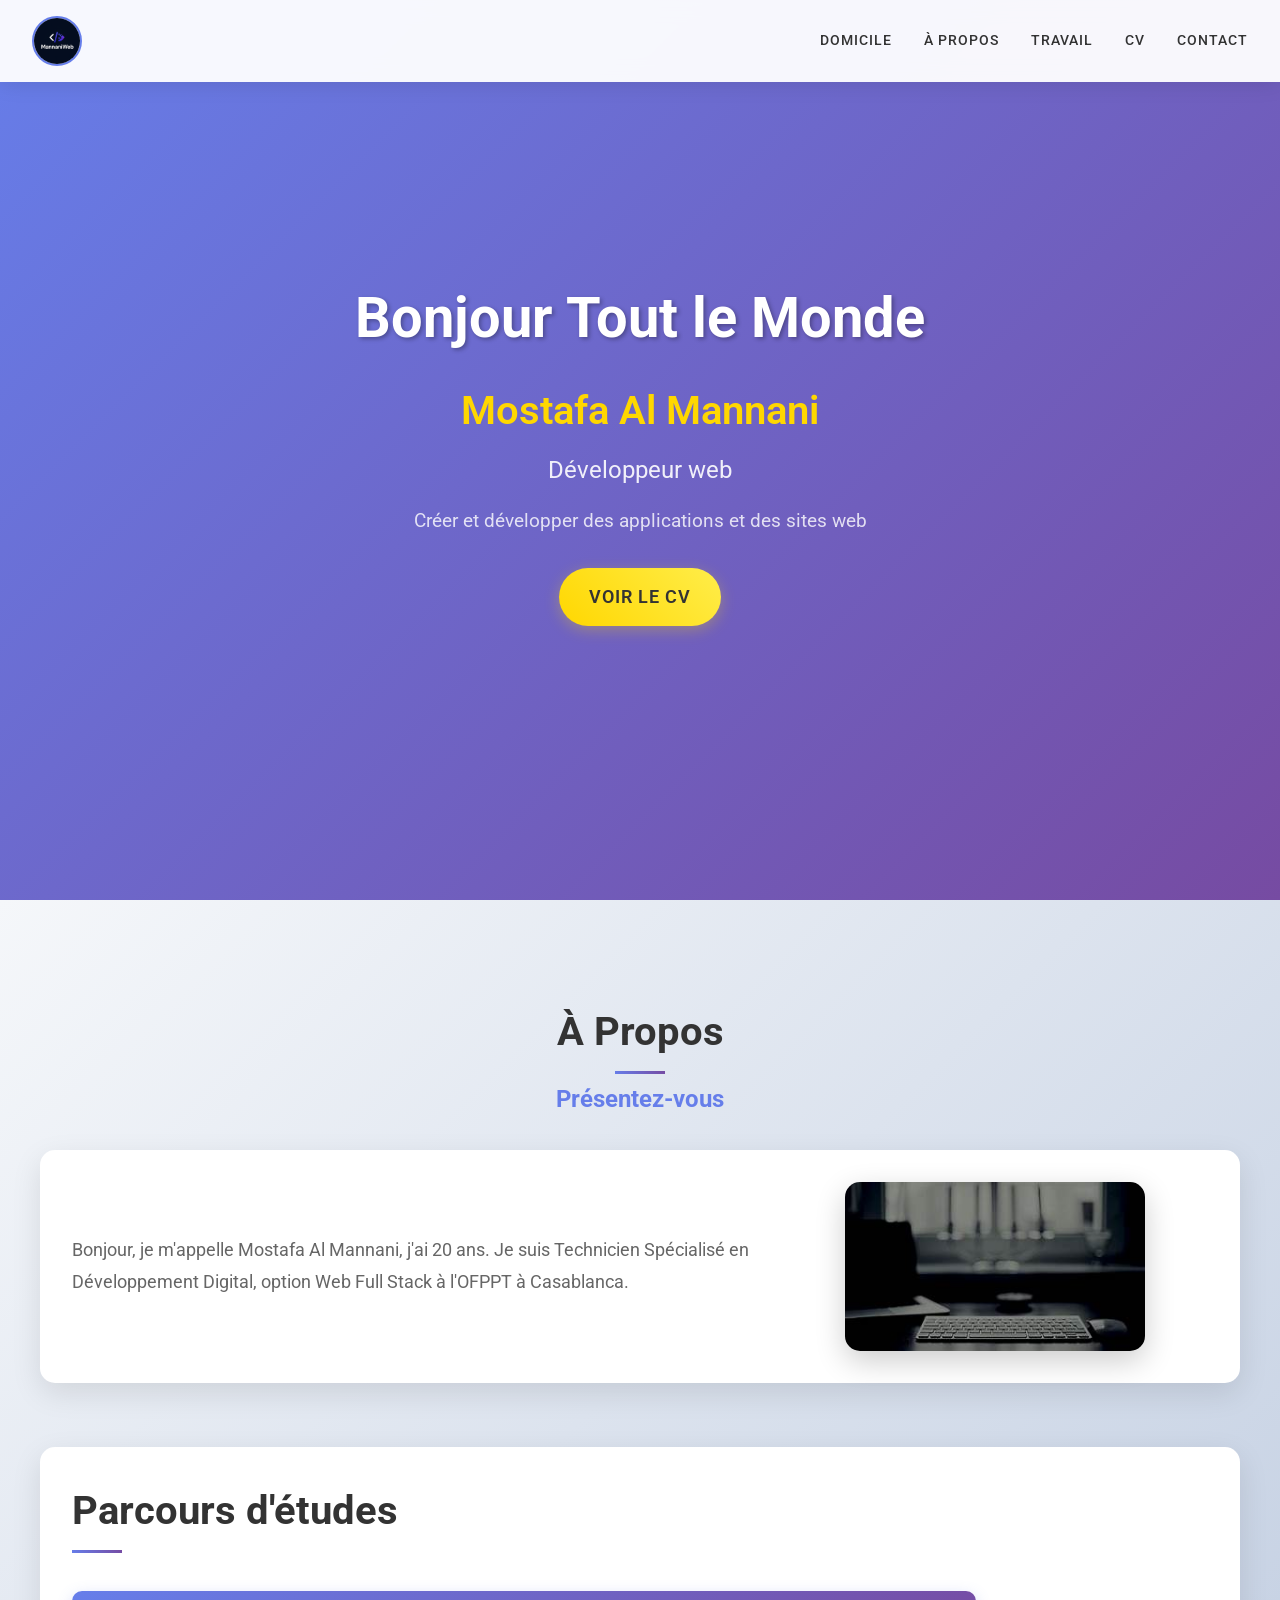
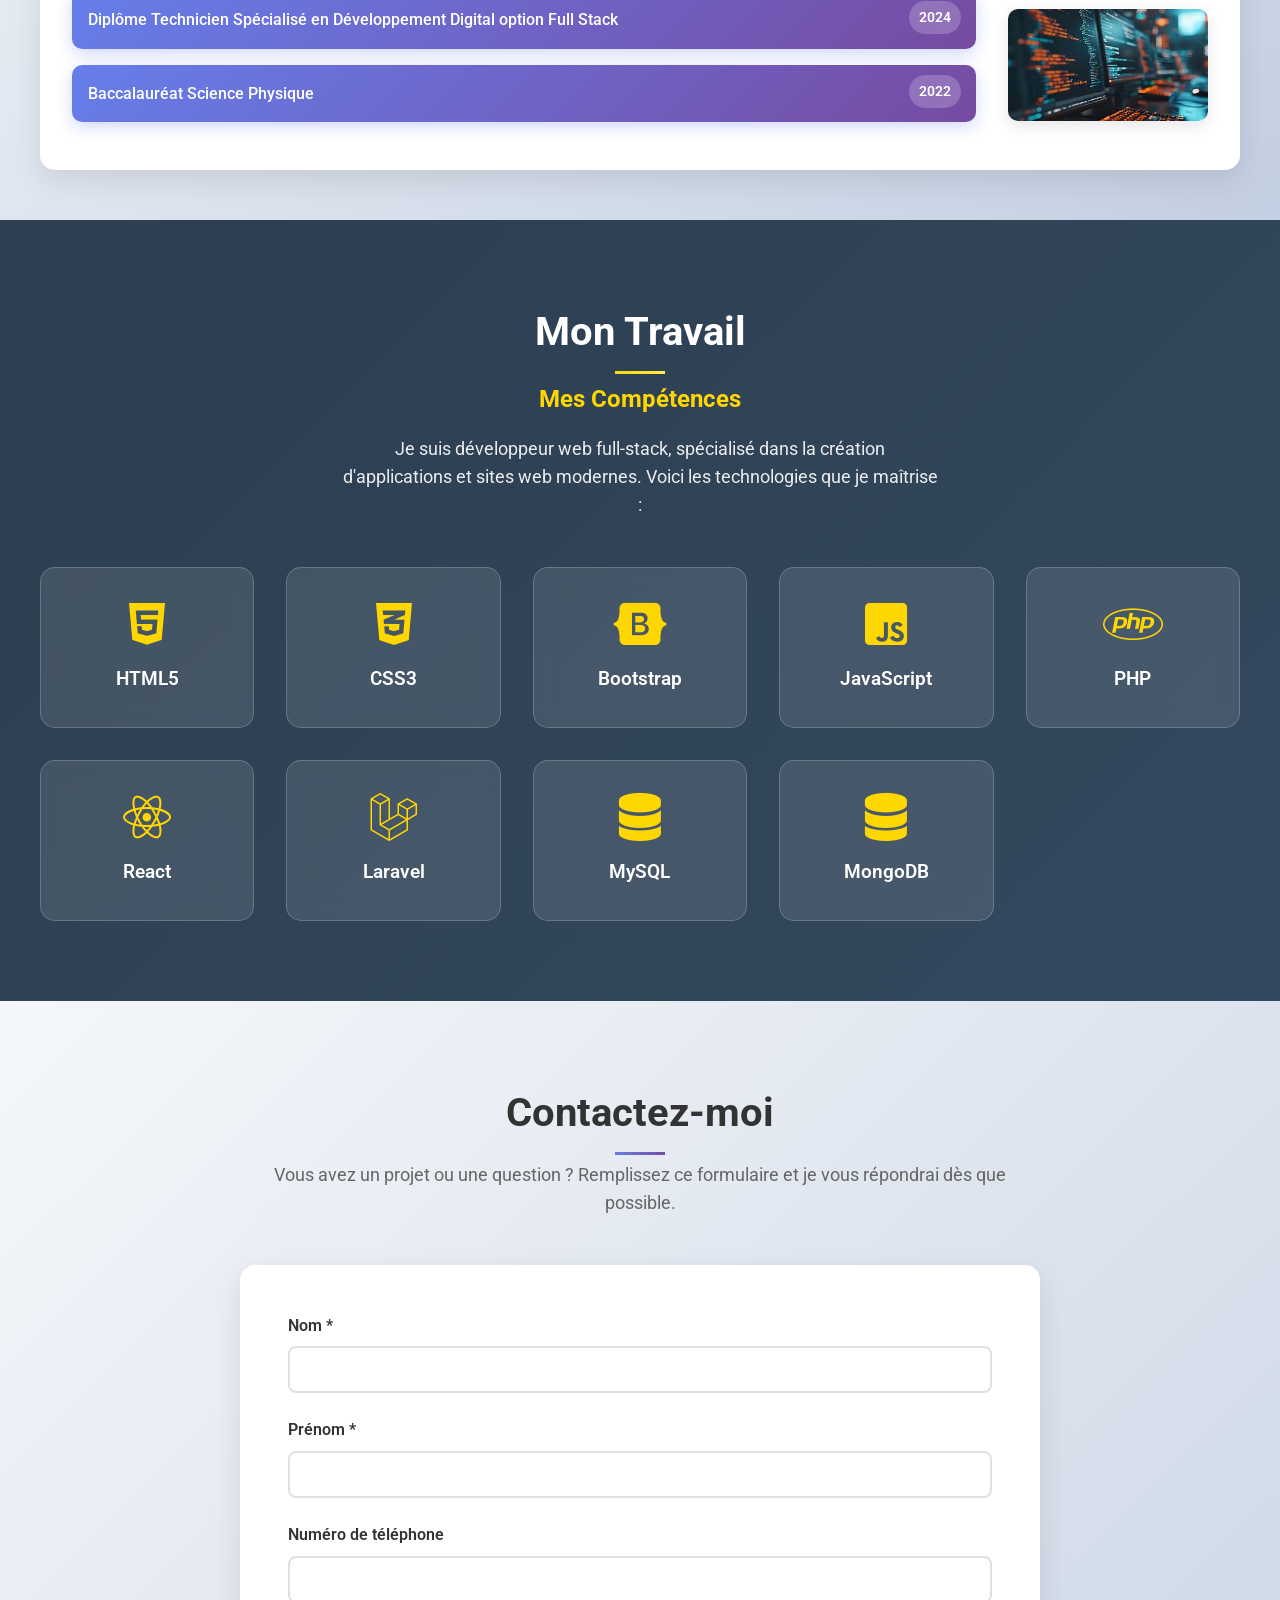
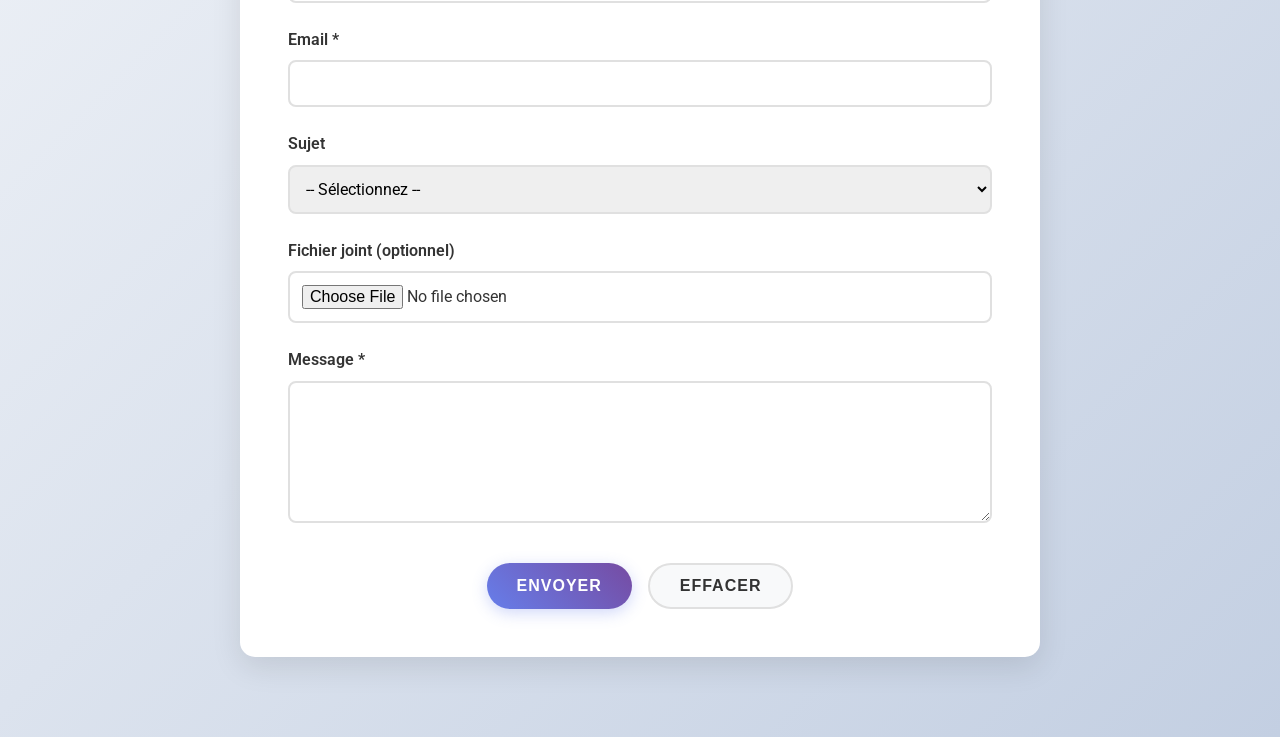
<file: index.html>
<!DOCTYPE html>
<html lang="en">
<head>
    <meta charset="UTF-8">
    <meta name="viewport" content="width=device-width, initial-scale=1.0">
    <title>Portflio</title>
    <link rel="shortcut icon" href="logo.png" type="image/x-icon">
    <link rel="stylesheet" href="style.css">
    <link rel="stylesheet" href="https://cdnjs.cloudflare.com/ajax/libs/font-awesome/6.0.0/css/all.min.css">
    <link rel="preconnect" href="https://fonts.googleapis.com">
<link rel="preconnect" href="https://fonts.gstatic.com" crossorigin>
<link href="https://fonts.googleapis.com/css2?family=Roboto:ital,wght@0,100..900;1,100..900&display=swap" rel="stylesheet">
</head>
<body>
    <header>
         <img src="logo.png" alt="">
        <nav>
            <a href="#domicile">domicile</a>
            <a href="#propos">à propos</a>
            <a href="#travail">travail</a>
            <a href="#CV">CV</a>
            <a href="#contact">contact</a>
        </nav>
    </header>

<section id="domicile">
    <div class="content">
        <h2>Bonjour Tout le Monde</h2>
        <h3>Mostafa Al Mannani</h3>
        <h4>Développeur web</h4>
        <p>Créer et développer des applications et des sites web</p>
        <a class="cv-button" href="MOSTAFA  AL MANNANI .pdf" target="_blank">Voir Le CV</a>
    </div>
</section>

<section id="propos">
    <div class="container">
        <div class="about-section">
            <h2>À Propos</h2>
            <h3>Présentez-vous</h3>
            <div class="content-wrapper">
                <p>Bonjour, je m'appelle Mostafa Al Mannani, j'ai 20 ans. Je suis Technicien Spécialisé en Développement Digital, option Web Full Stack à l'OFPPT à Casablanca.</p>
                <img src="I.jpeg" alt="Développeur Web" class="profile-img">
            </div>
        </div>

        <div class="education-section">
            <h2>Parcours d'études</h2>
            <ul>
                <li>Diplôme Technicien Spécialisé en Développement Digital option Full Stack <span class="year">2024</span></li>
                <li>Baccalauréat Science Physique <span class="year">2022</span></li>
            </ul>
            <img src="OI.jpeg" alt="Éducation" class="education-img">
        </div>
    </div>
</section>


<section id="travail">
    <div class="work-container">
        <h2>Mon Travail</h2>
        <h3>Mes Compétences</h3>
        <p class="intro-text">Je suis développeur web full-stack, spécialisé dans la création d'applications et sites web modernes. Voici les technologies que je maîtrise :</p>
        
        <div class="skills-grid">
            <div class="skill-card">
                <i class="fab fa-html5"></i>
                <span>HTML5</span>
            </div>
            <div class="skill-card">
                <i class="fab fa-css3-alt"></i>
                <span>CSS3</span>
            </div>
            <div class="skill-card">
                <i class="fab fa-bootstrap"></i>
                <span>Bootstrap</span>
            </div>
            <div class="skill-card">
                <i class="fab fa-js-square"></i>
                <span>JavaScript</span>
            </div>
            <div class="skill-card">
                <i class="fab fa-php"></i>
                <span>PHP</span>
            </div>
            <div class="skill-card">
                <i class="fab fa-react"></i>
                <span>React</span>
            </div>
            <div class="skill-card">
                <i class="fab fa-laravel"></i>
                <span>Laravel</span>
            </div>
            <div class="skill-card">
                <i class="fas fa-database"></i>
                <span>MySQL</span>
            </div>
            <div class="skill-card">
                <i class="fas fa-database"></i>
                <span>MongoDB</span>
            </div>
        </div>
    </div>
</section>

<section id="contact">
    <div class="contact-container">
        <h2>Contactez-moi</h2>
        <p class="contact-description">Vous avez un projet ou une question ? Remplissez ce formulaire et je vous répondrai dès que possible.</p>
        
        <div class="contact-form">
            <form>
                <div class="form-group">
                    <label for="nom">Nom *</label>
                    <input type="text" id="nom" name="nom" required>
                </div>
                
                <div class="form-group">
                    <label for="prenom">Prénom *</label>
                    <input type="text" id="prenom" name="prenom" required>
                </div>
                
                <div class="form-group">
                    <label for="telephone">Numéro de téléphone</label>
                    <input type="tel" id="telephone" name="telephone">
                </div>
                
                <div class="form-group">
                    <label for="email">Email *</label>
                    <input type="email" id="email" name="email" required>
                </div>
                
                <div class="form-group">
                    <label for="sujet">Sujet</label>
                    <select id="sujet" name="sujet">
                        <option value="">-- Sélectionnez --</option>
                        <option value="projet">Demande de projet</option>
                        <option value="emploi">Opportunité d'emploi</option>
                        <option value="question">Question générale</option>
                    </select>
                </div>
                
                <div class="form-group">
                    <label for="fichier">Fichier joint (optionnel)</label>
                    <input type="file" id="fichier" name="fichier" accept=".pdf,.doc,.docx,.jpg,.png">
                </div>
                
                <div class="form-group">
                    <label for="message">Message *</label>
                    <textarea id="message" name="message" rows="6" required></textarea>
                </div>
                
                <div class="form-actions">
                    <button type="submit" class="submit-btn">Envoyer</button>
                    <button type="reset" class="reset-btn">Effacer</button>
                </div>
            </form>
        </div>
    </div>
</section>

</body>
</html>
</file>
<file: style.css>
/* Reset et base */
* {
    margin: 0;
    padding: 0;
    box-sizing: border-box;
}

body {
    font-family: 'Roboto', sans-serif;
    line-height: 1.6;
    color: #333;
    background: linear-gradient(135deg, #667eea 0%, #764ba2 100%);
    min-height: 100vh;
}

/* Header */
header {
    position: fixed;
    top: 0;
    left: 0;
    right: 0;
    background: rgba(255, 255, 255, 0.95);
    backdrop-filter: blur(10px);
    padding: 1rem 2rem;
    display: flex;
    justify-content: space-between;
    align-items: center;
    z-index: 1000;
    box-shadow: 0 2px 20px rgba(0, 0, 0, 0.1);
    transition: all 0.3s ease;
}

header img {
    height: 50px;
    width: auto;
    border-radius: 50%;
    border: 2px solid #667eea;
}

nav {
    display: flex;
    gap: 2rem;
}

nav a {
    text-decoration: none;
    color: #333;
    font-weight: 500;
    text-transform: uppercase;
    font-size: 0.9rem;
    letter-spacing: 1px;
    transition: all 0.3s ease;
    position: relative;
}

nav a::after {
    content: '';
    position: absolute;
    bottom: -5px;
    left: 0;
    width: 0;
    height: 2px;
    background: linear-gradient(45deg, #667eea, #764ba2);
    transition: width 0.3s ease;
}

nav a:hover::after,
nav a:focus::after {
    width: 100%;
}

nav a:hover,
nav a:focus {
    color: #667eea;
    transform: translateY(-2px);
}

/* Section domicile */
#domicile {
    height: 100vh;
    display: flex;
    align-items: center;
    justify-content: center;
    background: linear-gradient(135deg, #667eea 0%, #764ba2 100%);
    color: white;
    text-align: center;
    position: relative;
    overflow: hidden;
}

#domicile::before {
    content: '';
    position: absolute;
    top: 0;
    left: 0;
    right: 0;
    bottom: 0;
    background: url('data:image/svg+xml,<svg xmlns="http://www.w3.org/2000/svg" viewBox="0 0 1000 1000"><polygon fill="rgba(255,255,255,0.1)" points="0,1000 1000,800 1000,1000"/></svg>');
    background-size: cover;
}

.content {
    position: relative;
    z-index: 2;
    animation: fadeInUp 1s ease-out;
}

.content h2 {
    font-size: 3.5rem;
    margin-bottom: 1rem;
    font-weight: 700;
    text-shadow: 2px 2px 4px rgba(0, 0, 0, 0.3);
}

.content h3 {
    font-size: 2.5rem;
    margin-bottom: 0.5rem;
    color: #ffd700;
    font-weight: 600;
}

.content h4 {
    font-size: 1.5rem;
    margin-bottom: 1rem;
    opacity: 0.9;
    font-weight: 400;
}

.content p {
    font-size: 1.2rem;
    margin-bottom: 2rem;
    opacity: 0.8;
    max-width: 600px;
    margin-left: auto;
    margin-right: auto;
}

.cv-button {
    display: inline-block;
    background: linear-gradient(45deg, #ffd700, #ffed4a);
    color: #333;
    padding: 15px 30px;
    border-radius: 50px;
    text-decoration: none;
    font-weight: 600;
    font-size: 1.1rem;
    transition: all 0.3s ease;
    box-shadow: 0 4px 15px rgba(255, 215, 0, 0.3);
    text-transform: uppercase;
    letter-spacing: 1px;
}

.cv-button:hover {
    transform: translateY(-3px);
    box-shadow: 0 6px 20px rgba(255, 215, 0, 0.4);
    background: linear-gradient(45deg, #ffed4a, #ffd700);
}

/* Section à propos */
#propos {
    padding: 100px 2rem 50px;
    background: linear-gradient(135deg, #f5f7fa 0%, #c3cfe2 100%);
}

.container {
    max-width: 1200px;
    margin: 0 auto;
}

.about-section {
    margin-bottom: 4rem;
}

.about-section h2,
.education-section h2 {
    font-size: 2.5rem;
    color: #333;
    margin-bottom: 1rem;
    text-align: center;
    position: relative;
}

.about-section h2::after,
.education-section h2::after {
    content: '';
    position: absolute;
    bottom: -10px;
    left: 50%;
    transform: translateX(-50%);
    width: 50px;
    height: 3px;
    background: linear-gradient(45deg, #667eea, #764ba2);
}

.about-section h3 {
    font-size: 1.5rem;
    color: #667eea;
    margin-bottom: 2rem;
    text-align: center;
}

.content-wrapper {
    display: grid;
    grid-template-columns: 2fr 1fr;
    gap: 3rem;
    align-items: center;
    background: white;
    padding: 2rem;
    border-radius: 15px;
    box-shadow: 0 10px 30px rgba(0, 0, 0, 0.1);
}

.content-wrapper p {
    font-size: 1.1rem;
    line-height: 1.8;
    color: #666;
}

.profile-img {
    width: 100%;
    max-width: 300px;
    border-radius: 15px;
    box-shadow: 0 10px 30px rgba(0, 0, 0, 0.2);
    transition: transform 0.3s ease;
}

.profile-img:hover {
    transform: scale(1.05);
}

/* Section éducation */
.education-section {
    background: white;
    padding: 2rem;
    border-radius: 15px;
    box-shadow: 0 10px 30px rgba(0, 0, 0, 0.1);
    display: grid;
    grid-template-columns: 1fr 200px;
    gap: 2rem;
    align-items: center;
}

.education-section h2 {
    grid-column: 1 / -1;
    text-align: left;
}

.education-section h2::after {
    left: 0;
    transform: none;
}

.education-section ul {
    list-style: none;
}

.education-section li {
    background: linear-gradient(135deg, #667eea, #764ba2);
    color: white;
    padding: 1rem;
    margin-bottom: 1rem;
    border-radius: 10px;
    position: relative;
    font-weight: 500;
    box-shadow: 0 5px 15px rgba(102, 126, 234, 0.3);
}

.education-section .year {
    position: absolute;
    top: 10px;
    right: 15px;
    background: rgba(255, 255, 255, 0.2);
    padding: 5px 10px;
    border-radius: 20px;
    font-size: 0.9rem;
    font-weight: 600;
}

.education-img {
    width: 100%;
    border-radius: 10px;
    box-shadow: 0 5px 15px rgba(0, 0, 0, 0.1);
}

/* Section travail */
#travail {
    padding: 80px 2rem;
    background: linear-gradient(135deg, #2c3e50 0%, #34495e 100%);
    color: white;
}

.work-container {
    max-width: 1200px;
    margin: 0 auto;
    text-align: center;
}

.work-container h2 {
    font-size: 2.5rem;
    margin-bottom: 1rem;
    position: relative;
}

.work-container h2::after {
    content: '';
    position: absolute;
    bottom: -10px;
    left: 50%;
    transform: translateX(-50%);
    width: 50px;
    height: 3px;
    background: linear-gradient(45deg, #ffd700, #ffed4a);
}

.work-container h3 {
    font-size: 1.5rem;
    margin-bottom: 1rem;
    color: #ffd700;
}

.intro-text {
    font-size: 1.1rem;
    margin-bottom: 3rem;
    opacity: 0.9;
    max-width: 600px;
    margin-left: auto;
    margin-right: auto;
}

.skills-grid {
    display: grid;
    grid-template-columns: repeat(auto-fit, minmax(200px, 1fr));
    gap: 2rem;
    margin-top: 2rem;
}

.skill-card {
    background: rgba(255, 255, 255, 0.1);
    backdrop-filter: blur(10px);
    border: 1px solid rgba(255, 255, 255, 0.2);
    padding: 2rem;
    border-radius: 15px;
    text-align: center;
    transition: all 0.3s ease;
    cursor: pointer;
}

.skill-card:hover {
    transform: translateY(-10px);
    background: rgba(255, 255, 255, 0.2);
    box-shadow: 0 20px 40px rgba(0, 0, 0, 0.3);
}

.skill-card i {
    font-size: 3rem;
    margin-bottom: 1rem;
    color: #ffd700;
    transition: all 0.3s ease;
}

.skill-card:hover i {
    transform: scale(1.2);
}

.skill-card span {
    display: block;
    font-size: 1.2rem;
    font-weight: 600;
    color: white;
}

/* Section contact */
#contact {
    padding: 80px 2rem;
    background: linear-gradient(135deg, #f5f7fa 0%, #c3cfe2 100%);
}

.contact-container {
    max-width: 800px;
    margin: 0 auto;
    text-align: center;
}

.contact-container h2 {
    font-size: 2.5rem;
    color: #333;
    margin-bottom: 1rem;
    position: relative;
}

.contact-container h2::after {
    content: '';
    position: absolute;
    bottom: -10px;
    left: 50%;
    transform: translateX(-50%);
    width: 50px;
    height: 3px;
    background: linear-gradient(45deg, #667eea, #764ba2);
}

.contact-description {
    font-size: 1.1rem;
    color: #666;
    margin-bottom: 3rem;
    line-height: 1.6;
}

.contact-form {
    background: white;
    padding: 3rem;
    border-radius: 15px;
    box-shadow: 0 10px 30px rgba(0, 0, 0, 0.1);
    text-align: left;
}

.form-group {
    margin-bottom: 1.5rem;
}

.form-group label {
    display: block;
    margin-bottom: 0.5rem;
    font-weight: 600;
    color: #333;
}

.form-group input,
.form-group select,
.form-group textarea {
    width: 100%;
    padding: 12px;
    border: 2px solid #e0e0e0;
    border-radius: 8px;
    font-size: 1rem;
    transition: all 0.3s ease;
    font-family: inherit;
}

.form-group input:focus,
.form-group select:focus,
.form-group textarea:focus {
    outline: none;
    border-color: #667eea;
    box-shadow: 0 0 0 3px rgba(102, 126, 234, 0.1);
}

.form-actions {
    display: flex;
    gap: 1rem;
    justify-content: center;
    margin-top: 2rem;
}

.submit-btn,
.reset-btn {
    padding: 12px 30px;
    border: none;
    border-radius: 50px;
    font-size: 1rem;
    font-weight: 600;
    cursor: pointer;
    transition: all 0.3s ease;
    text-transform: uppercase;
    letter-spacing: 1px;
}

.submit-btn {
    background: linear-gradient(45deg, #667eea, #764ba2);
    color: white;
    box-shadow: 0 4px 15px rgba(102, 126, 234, 0.3);
}

.submit-btn:hover {
    transform: translateY(-2px);
    box-shadow: 0 6px 20px rgba(102, 126, 234, 0.4);
}

.reset-btn {
    background: #f8f9fa;
    color: #333;
    border: 2px solid #e0e0e0;
}

.reset-btn:hover {
    background: #e0e0e0;
    transform: translateY(-2px);
}

/* Animations */
@keyframes fadeInUp {
    from {
        opacity: 0;
        transform: translateY(30px);
    }
    to {
        opacity: 1;
        transform: translateY(0);
    }
}
</file>
